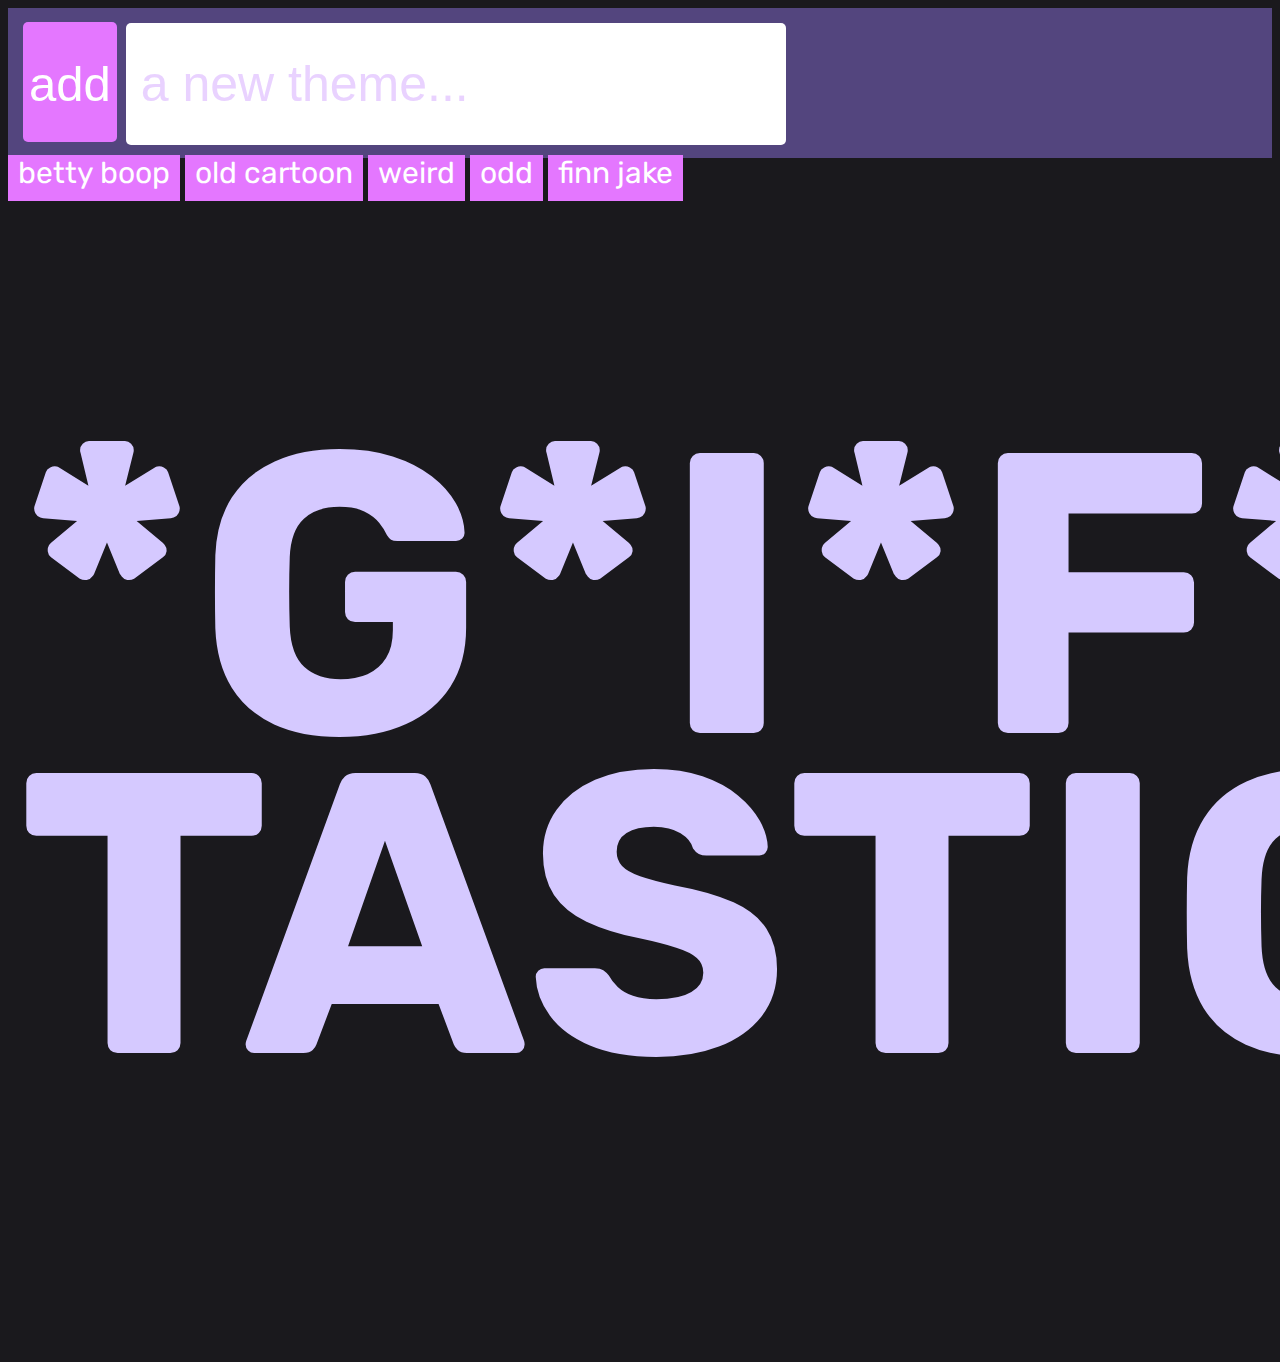
<file: index.html>
<!DOCTYPE html>
<html lang="en">

<head>
    <meta charset="utf-8">
    <title>GifTastic!</title>
    <script src="https://ajax.googleapis.com/ajax/libs/jquery/3.3.1/jquery.min.js"></script>
    <link rel="stylesheet" href="https://stackpath.bootstrapcdn.com/bootstrap/4.1.3/css/bootstrap.min.css" integrity="sha384-MCw98/SFnGE8fJT3GXwEOngsV7Zt27NXFoaoApmYm81iuXoPkFOJwJ8ERdknLPMO"
        crossorigin="anonymous">
    <link href="https://fonts.googleapis.com/css?family=Rubik" rel="stylesheet">
    <link rel="stylesheet" href="assets/style.css">
</head>

<body>
    <div class="container.fluid">
        <div class="row header">
            <div class="col-6 add-col">
                <form id="gif-form">
                    <!-- <label for="gif-input">Add a theme!</label> -->
                    <input id="add-gif" type="submit" value="add">
                    <input type="text" id="gif-input" placeholder="a new theme...">
                </form>
            </div>
            <div id="button-div" class="col-6"></div>
            <div id="message"></div>
        </div>
        <div class="row">
            <div class="col-12" id="gif-view">
                <h1 class="title-page">*G*I*F*<br />TASTIC</h1>
            </div>
        </div>
    </div>
    <script src="assets/app.js"></script>

</body>

</html>
</file>
<file: assets/style.css>
body {
    background-color: rgb(26, 25, 29);
    font-family: 'Rubik', sans-serif;
}

.header {
    background-color: rgb(83, 69, 126);
    min-height: 150px;
}

#gif-view {
    text-align: center;
    padding: 10px;
    margin: auto;
}

.gif-container {
    display: inline-block;
    position: relative; 
}

img {
    border: solid 1px rgb(228, 119, 255);
    box-shadow: 5px 5px 15px 15px rgba(210, 28, 255, 0.1);
    cursor: pointer;
    margin: 10px;
}

.title-page {
    font-size: 25rem;
    color: rgb(213, 201, 255);
    line-height: 20rem;
}

.gif-button {
    background-color: rgb(228, 119, 255);
    margin-top:10px;
    margin-right: 5px;
    padding-top: -25;
    padding-bottom: 10px;
    padding-right: 10px;
    padding-left: 10px;
    border: none;
    color: rgb(255, 255, 255);
    font-size: 30px;
    font-family: 'Rubik', sans-serif;
    cursor: pointer;
    line-height: 35px;
}

.gif-button:hover {
    background-color: rgb(179, 89, 202);
}

#button-div {
    text-align: left;
    float: left;
}

#add-gif {
    background-color: rgb(228, 119, 255);
    color: white;
    margin-top: 0;
    font-size: 49px;
    margin-right: 5px;
    border: none;
    border-radius: 5px;
    min-height: 120px;
    padding-top: 5px;
    margin-left: 15px;
}

#add-gif:hover {
    background-color: rgb(179, 89, 202);
    cursor: pointer;
}

::placeholder {
    color: rgb(233, 210, 255);
}

#gif-input {
    font-size: 50px;
    padding-left: 15px;
    margin-top: 15px;
    margin-bottom: auto;
    border: none;
    border-radius: 5px;
    color: rgb(176, 148, 255);
    min-height: 120px;
}

.gif-container {
    position: relative;
    text-align: left;
  }

.text {
    font-size: 18px;
    position: absolute;
    bottom: 30px;
    left: 15px;
    padding-right: 10px; 
    color: #fff;
    visibility: hidden;
    opacity: 0;
    transition: opacity .2s, visibility .2s;
}
  
.gif-container:hover .text {
    visibility: visible;
    opacity: 1;
}

.gif-container:hover .gif {
    visibility: visible;
    opacity: 0.3;
}
</file>
